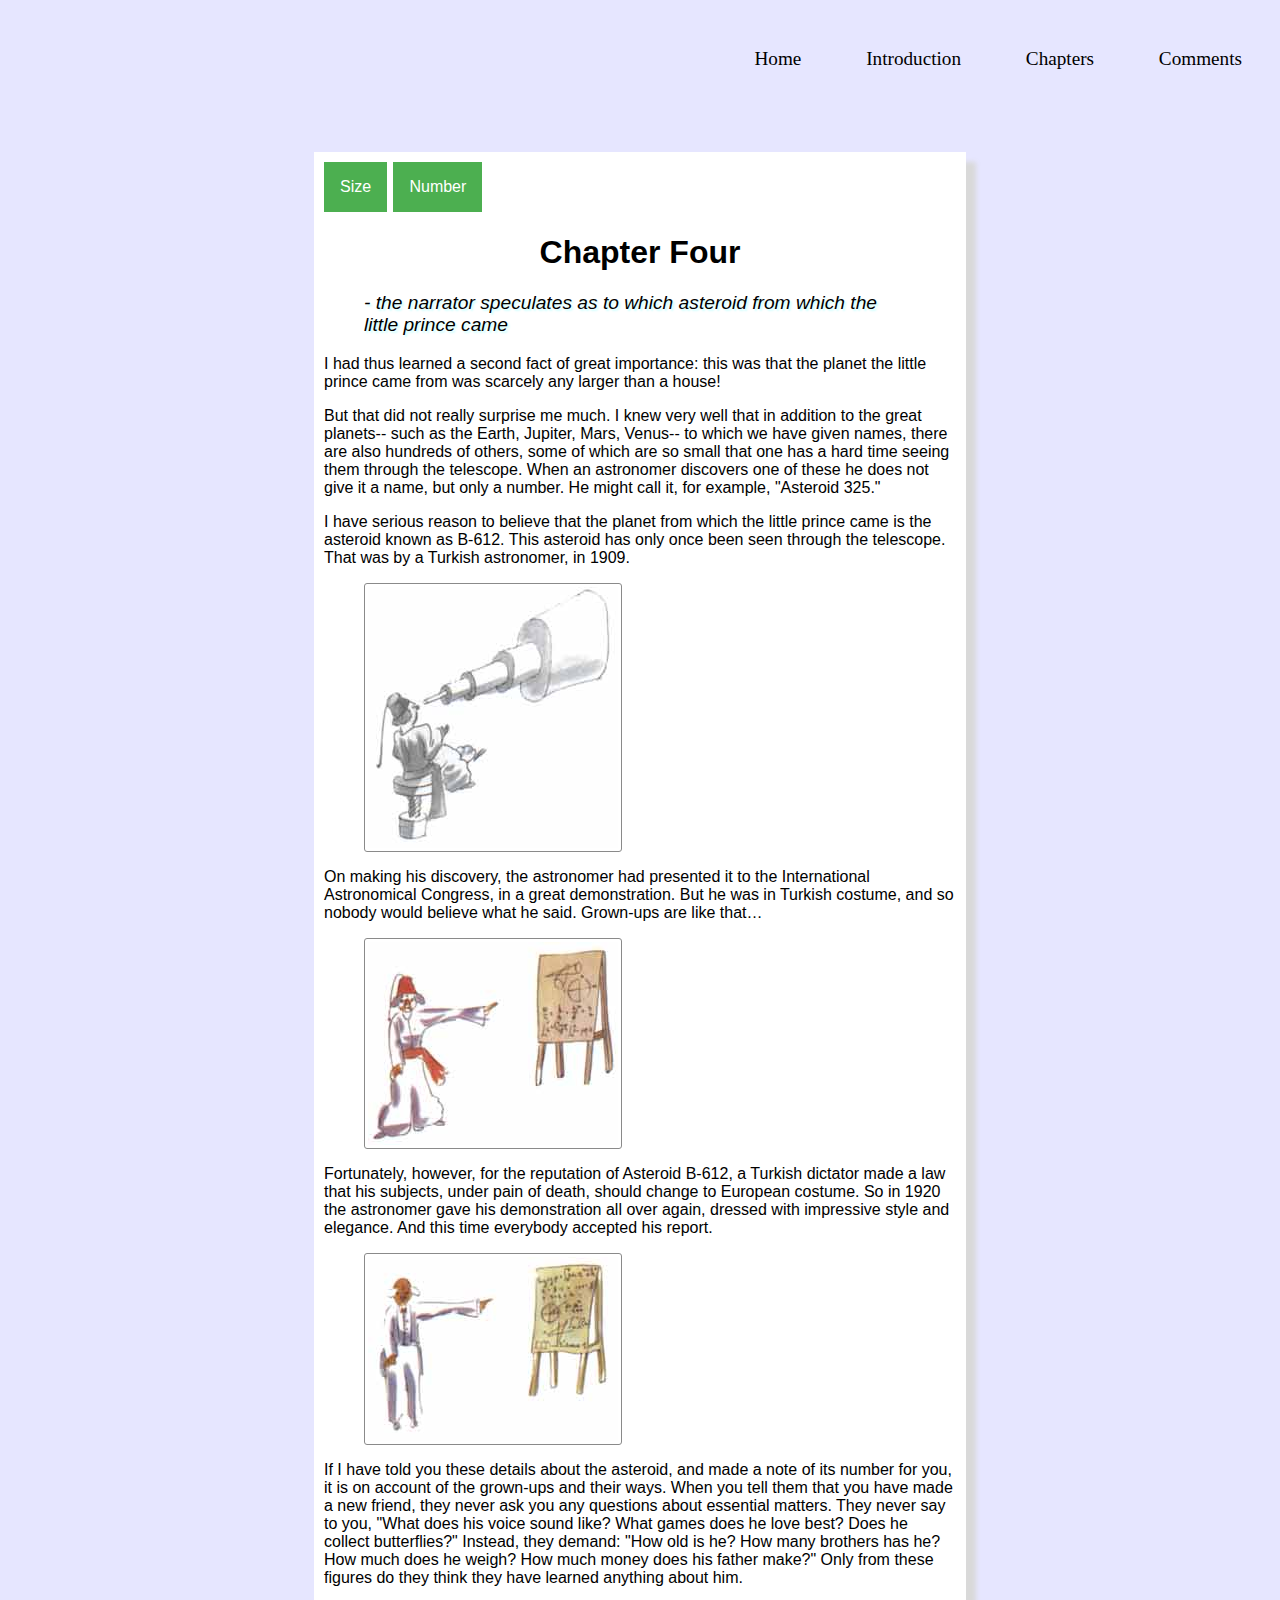
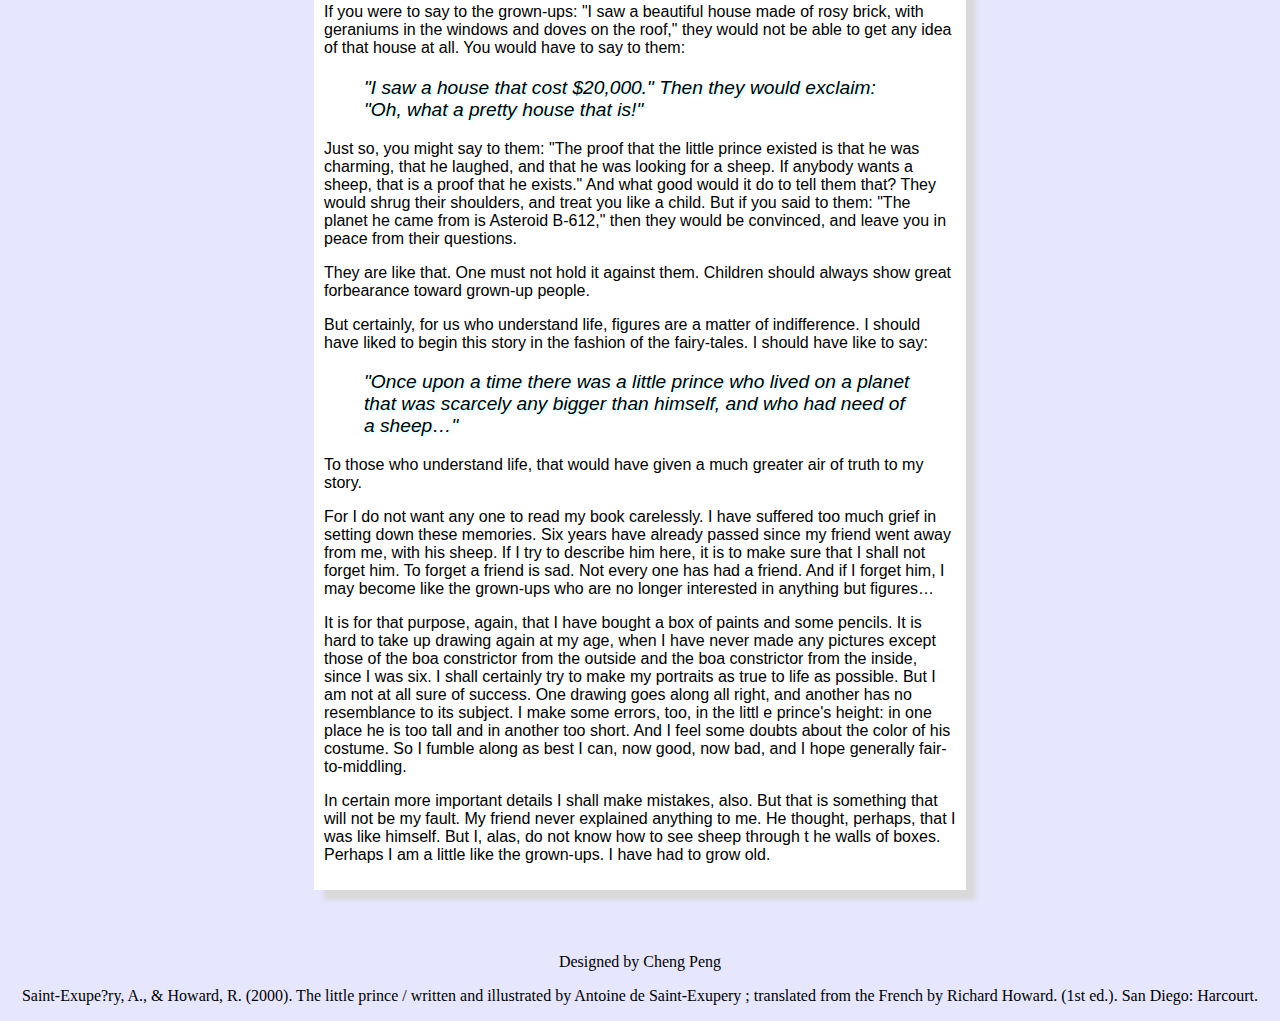
<file: chapterFour.html>
<!DOCTYPE html>
<html>
<head>
<title>chapterFour</title>
<link href="css/style.css" rel="stylesheet" type="text/css">
<script src="js/jquery-3.2.1.js"></script>
<script src="js/main.js"></script>
</head>
<body class="otherbody">
	<nav>
		<ul id="navigation">
			<li><a href="index.html">Home</a></li>
			<li><a href="introduction.html">Introduction</a></li>
			<li><a href="chapters.html">Chapters</a></li>
			<li><a href="comments.html">Comments</a></li>
		</ul>
		<div class="clear"></div>
	</nav>
	
	<section>
	<div class="dropdown" style="float:left;">
		<button class="dropbtn">Size</button>
		<div class="dropdown-content">
			<button class="dropbtn" id="large">Large</button>
			<button class="dropbtn" id="normal">Normal</button>
			<button class="dropbtn" id="small">Small</button>
		</div>
	</div>
	<button class="dropbtn" style="float:left; margin-left:1%;" id="number">Number</button>
	<div class="clear"></div>
	<h1>Chapter Four</h1>
	<blockquote>- the narrator speculates as to which asteroid from which the little prince came</blockquote>

	<p>I had thus learned a second fact of great importance: this was that the planet the little prince came from was scarcely any larger than a house! </p>
	<p>But that did not really surprise me much. I knew very well that in addition to the great planets-- such as the Earth, Jupiter, Mars, Venus-- to which we have given names, there are also hundreds of others, some of which are so small that one has a hard time seeing them through the telescope. When an astronomer discovers one of these he does not give it a name, but only a number. He might call it, for example, "Asteroid 325."</p>

	<p>I have serious reason to believe that the planet from which the little prince came is the asteroid known as B-612. This asteroid has only once been seen through the telescope. That was by a Turkish astronomer, in 1909.</p>

	<figure><img src="images/c4-1.jpg" alt="c4-1"></figure>

	<p>On making his discovery, the astronomer had presented it to the International Astronomical Congress, in a great demonstration. But he was in Turkish costume, and so nobody would believe what he said. Grown-ups are like that…</p>

	<figure><img src="images/c4-2.jpg" alt="c4-2"></figure>
	<p>Fortunately, however, for the reputation of Asteroid B-612, a Turkish dictator made a law that his subjects, under pain of death, should change to European costume. So in 1920 the astronomer gave his demonstration all over again, dressed with impressive style and elegance. And this time everybody accepted his report.</p>

	<figure><img src="images/c4-3.jpg" alt="c4-3"></figure>

	<p>If I have told you these details about the asteroid, and made a note of its number for you, it is on account of the grown-ups and their ways. When you tell them that you have made a new friend, they never ask you any questions about essential matters. They never say to you, "What does his voice sound like? What games does he love best? Does he collect butterflies?" Instead, they demand: "How old is he? How many brothers has he? How much does he weigh? How much money does his father make?" Only from these figures do they think they have learned anything about him.</p>

	<p>If you were to say to the grown-ups: "I saw a beautiful house made of rosy brick, with geraniums in the windows and doves on the roof," they would not be able to get any idea of that house at all. You would have to say to them:</p>
	<blockquote>"I saw a house that cost $20,000." Then they would exclaim: "Oh, what a pretty house that is!"</blockquote>

	<P>Just so, you might say to them: "The proof that the little prince existed is that he was charming, that he laughed, and that he was looking for a sheep. If anybody wants a sheep, that is a proof that he exists." And what good would it do to tell them that? They would shrug their shoulders, and treat you like a child. But if you said to them: "The planet he came from is Asteroid B-612," then they would be convinced, and leave you in peace from their questions.</p>

	<P>They are like that. One must not hold it against them. Children should always show great forbearance toward grown-up people.</p>

	<p>But certainly, for us who understand life, figures are a matter of indifference. I should have liked to begin this story in the fashion of the fairy-tales. I should have like to say: </p>
	<blockquote>"Once upon a time there was a little prince who lived on a planet that was scarcely any bigger than himself, and who had need of a sheep…"</blockquote>

	<p>To those who understand life, that would have given a much greater air of truth to my story.</p>

	<p>For I do not want any one to read my book carelessly. I have suffered too much grief in setting down these memories. Six years have already passed since my friend went away from me, with his sheep. If I try to describe him here, it is to make sure that I shall not forget him. To forget a friend is sad. Not every one has had a friend. And if I forget him, I may become like the grown-ups who are no longer interested in anything but figures…</p>

	<p>It is for that purpose, again, that I have bought a box of paints and some pencils. It is hard to take up drawing again at my age, when I have never made any pictures except those of the boa constrictor from the outside and the boa constrictor from the inside, since I was six. I shall certainly try to make my portraits as true to life as possible. But I am not at all sure of success. One drawing goes along all right, and another has no resemblance to its subject. I make some errors, too, in the littl e prince's height: in one place he is too tall and in another too short. And I feel some doubts about the color of his costume. So I fumble along as best I can, now good, now bad, and I hope generally fair-to-middling.</p>

	<p>In certain more important details I shall make mistakes, also. But that is something that will not be my fault. My friend never explained anything to me. He thought, perhaps, that I was like himself. But I, alas, do not know how to see sheep through t he walls of boxes. Perhaps I am a little like the grown-ups. I have had to grow old.</p>
	
	</section>
	
	<footer>
		<p id="bottom">Designed by Cheng Peng</P>
		<p id="bottom">Saint-Exupe?ry, A., & Howard, R. (2000). The little prince / written and illustrated by Antoine de Saint-Exupery ; translated from the French by Richard Howard. (1st ed.). San Diego: Harcourt.</P>
	</footer>
	
	
</body>
</html>
</file>
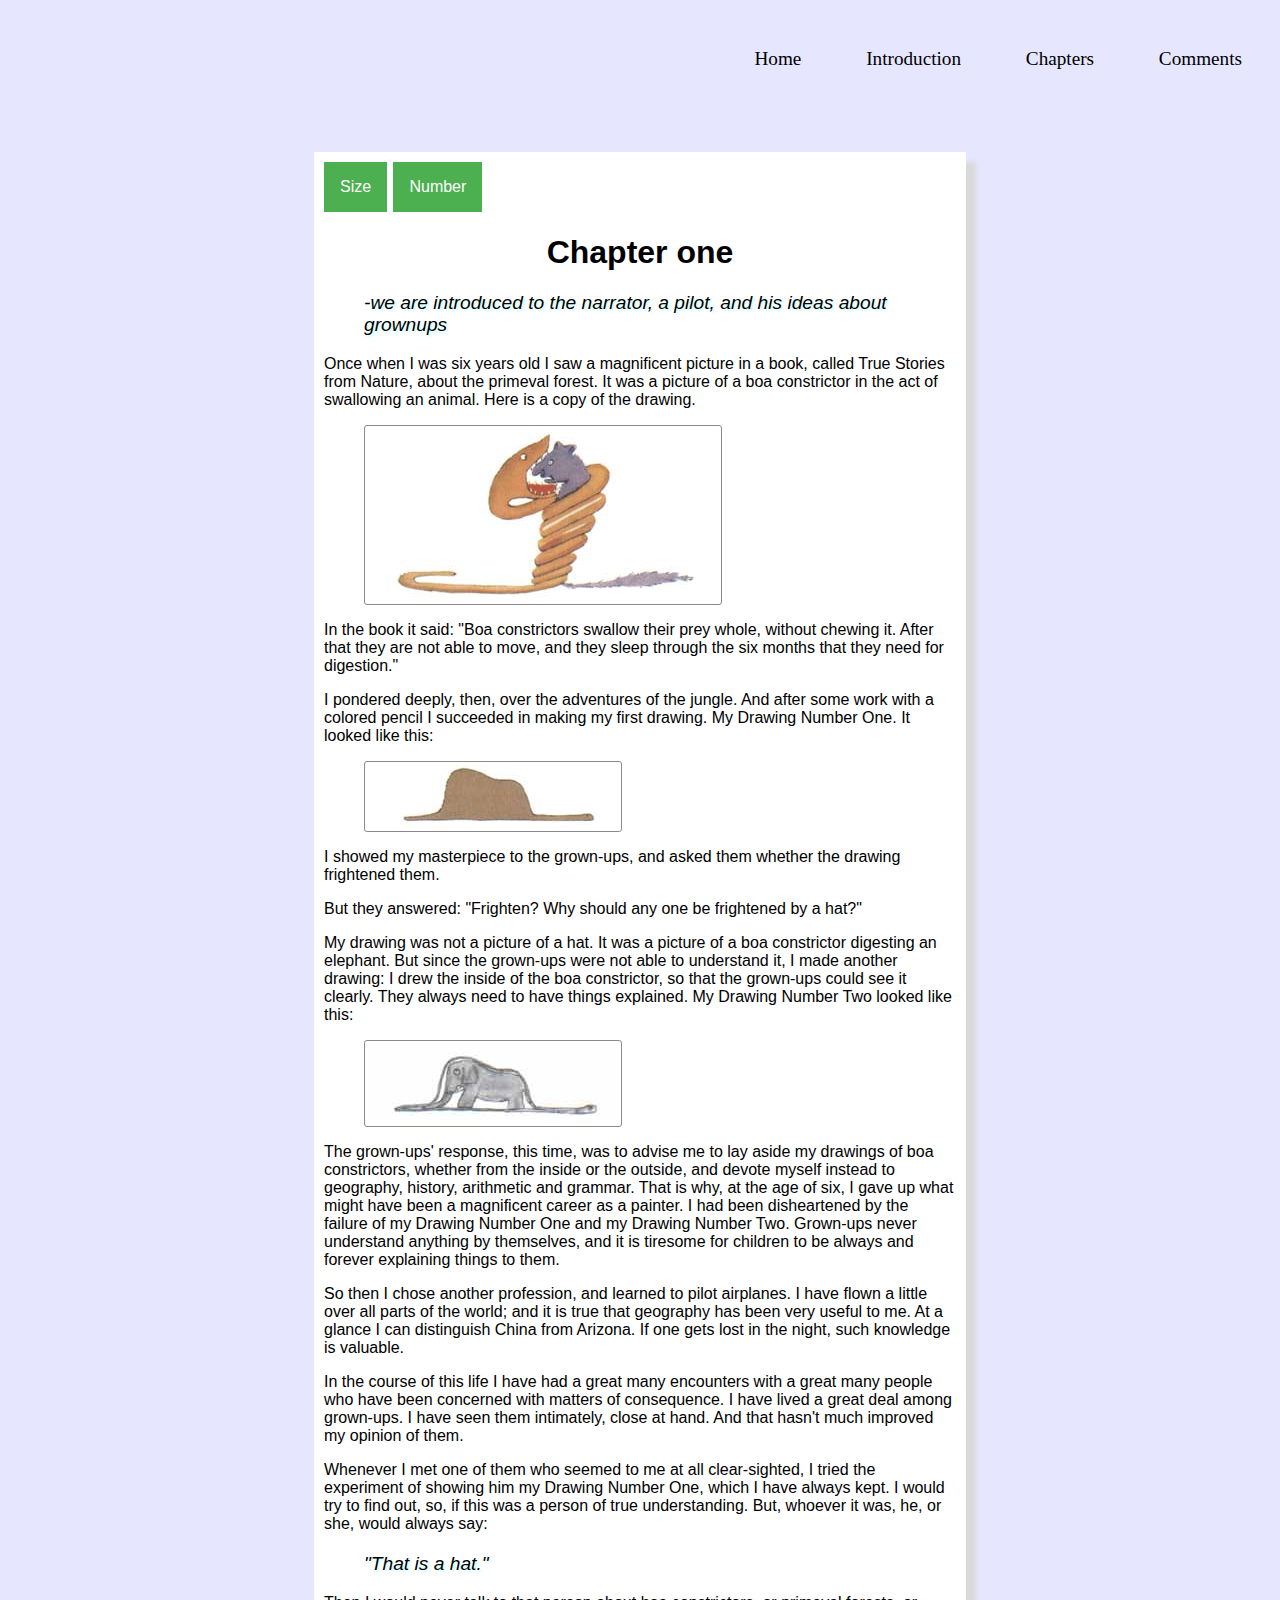
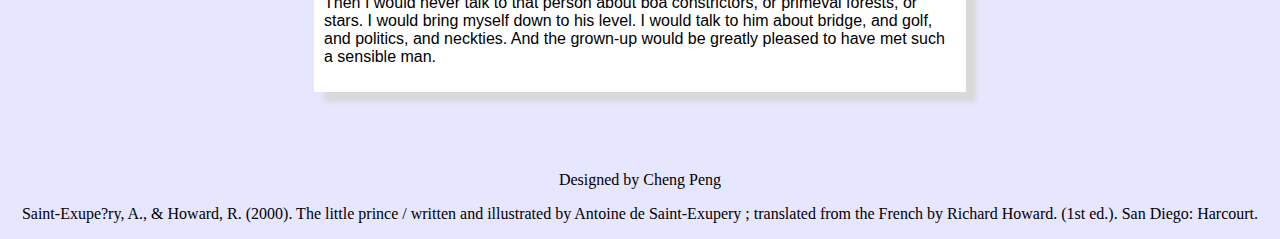
<file: chapterOne.html>
<!DOCTYPE html>
<html>
<head>
<title>chapterOne</title>
<link href="css/style.css" rel="stylesheet" type="text/css">
<script src="js/jquery-3.2.1.js"></script>
<script src="js/main.js"></script>
</head>
<body class="otherbody">
	<nav>
		<ul id="navigation">
			<li><a href="index.html">Home</a></li>
			<li><a href="introduction.html">Introduction</a></li>
			<li><a href="chapters.html">Chapters</a></li>
			<li><a href="comments.html">Comments</a></li>
		</ul>
		<div class="clear"></div>
	</nav>
	
		
	<section>
	<div class="dropdown" style="float:left;">
		<button class="dropbtn">Size</button>
		<div class="dropdown-content">
			<button class="dropbtn" id="large">Large</button>
			<button class="dropbtn" id="normal">Normal</button>
			<button class="dropbtn" id="small">Small</button>
		</div>
	</div>
	
	<button class="dropbtn" style="float:left; margin-left:1%;" id="number">Number</button>
	<div class="clear"></div>
	<h1>Chapter one</h1>
	<blockquote>-we are introduced to the narrator, a pilot, and his ideas about grownups</blockquote>
	<p>Once when I was six years old I saw a magnificent picture in a book, called True Stories from Nature, about the primeval forest. It was a picture of a boa constrictor in the act of swallowing an animal. Here is a copy of the drawing.</p>
	
	<figure><img src="images/c1-1.jpg" alt="c1-1"></figure>
	
	<p>In the book it said: "Boa constrictors swallow their prey whole, without chewing it. After that they are not able to move, and they sleep through the six months that they need for digestion."</p>

	<p>I pondered deeply, then, over the adventures of the jungle. And after some work with a colored pencil I succeeded in making my first drawing. My Drawing Number One. It looked like this:</p>
	
	<figure><img src="images/c1-2.jpg" alt="c1-2"></figure>

	<p>I showed my masterpiece to the grown-ups, and asked them whether the drawing frightened them.</p>

	<p>But they answered: "Frighten? Why should any one be frightened by a hat?"</p>

	<p>My drawing was not a picture of a hat. It was a picture of a boa constrictor digesting an elephant. But since the grown-ups were not able to understand it, I made another drawing: I drew the inside of the boa constrictor, so that the grown-ups could see it clearly. They always need to have things explained. My Drawing Number Two looked like this:</p>
	<figure><img src="images/c1-3.jpg" alt="c1-3"></figure>
	
	<p>The grown-ups' response, this time, was to advise me to lay aside my drawings of boa constrictors, whether from the inside or the outside, and devote myself instead to geography, history, arithmetic and grammar. That is why, at the age of six, I gave up what might have been a magnificent career as a painter. I had been disheartened by the failure of my Drawing Number One and my Drawing Number Two. Grown-ups never understand anything by themselves, and it is tiresome for children to be always and forever explaining things to them.</P>

	<p>So then I chose another profession, and learned to pilot airplanes. I have flown a little over all parts of the world; and it is true that geography has been very useful to me. At a glance I can distinguish China from Arizona. If one gets lost in the night, such knowledge is valuable.</p>

	<p>In the course of this life I have had a great many encounters with a great many people who have been concerned with matters of consequence. I have lived a great deal among grown-ups. I have seen them intimately, close at hand. And that hasn't much improved my opinion of them.</p>

	<p>Whenever I met one of them who seemed to me at all clear-sighted, I tried the experiment of showing him my Drawing Number One, which I have always kept. I would try to find out, so, if this was a person of true understanding. But, whoever it was, he, or she, would always say:</p>

	<blockquote>"That is a hat."</blockquote>

	<p>Then I would never talk to that person about boa constrictors, or primeval forests, or stars. I would bring myself down to his level. I would talk to him about bridge, and golf, and politics, and neckties. And the grown-up would be greatly pleased to have met such a sensible man.</p>
	</section>
	<div class="clear"></div>
	<footer>
		<p id="bottom">Designed by Cheng Peng</P>
		<p id="bottom">Saint-Exupe?ry, A., & Howard, R. (2000). The little prince / written and illustrated by Antoine de Saint-Exupery ; translated from the French by Richard Howard. (1st ed.). San Diego: Harcourt.</P>
	</footer>
</body>
</html>
</file>
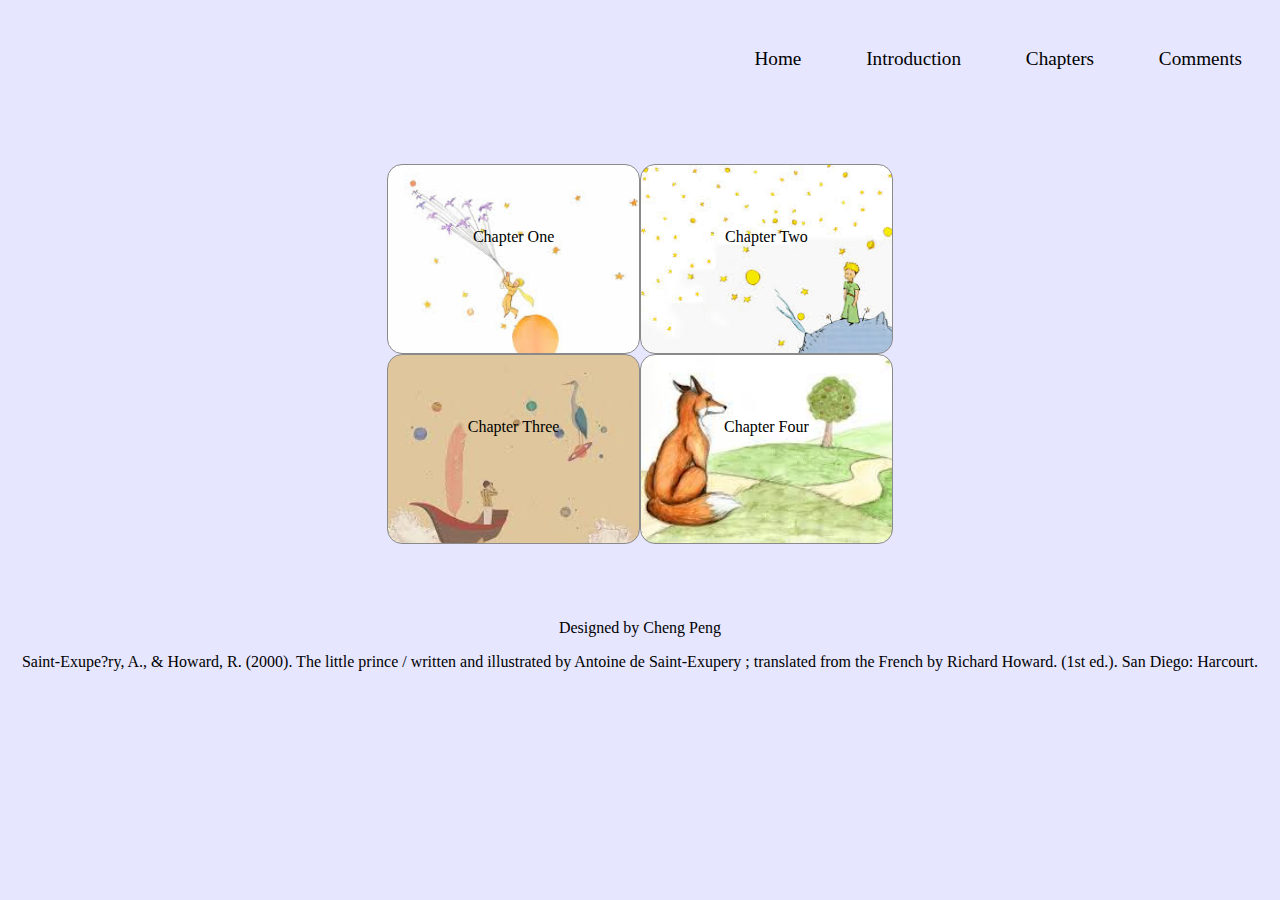
<file: chapters.html>
<!DOCTYPE html>
<html>
<head>
<title>chapters</title>
<link href="css/style.css" rel="stylesheet" type="text/css">
<script src="js/jquery-3.2.1.js"></script>
<script src="js/main.js"></script>
</head>
<body class="otherbody">
	<nav>
		<ul id="navigation">
			<li><a href="index.html">Home</a></li>
			<li><a href="introduction.html">Introduction</a></li>
			<li><a href="chapters.html">Chapters</a></li>
			<li><a href="comments.html">Comments</a></li>
		</ul>
		<div class="clear"></div>
	</nav>
	
	<div id="chapterContent">
		<a href="chapterOne.html" id="c1">
			<p style="margin:25% 0%">Chapter One</P>	
		</a>
		<a href="chapterTwo.html" id="c2">
			<p style="margin:25% 0%">Chapter Two</p>
		</a>
		<div class="clear"></div>
		<a href="chapterThree.html" id="c3">
			<p style="margin:25% 0%">Chapter Three</P>
		</a>
		<a href="chapterFour.html" id="c4">
			<p style="margin:25% 0%">Chapter Four</p>
		</a>
		<div class="clear"></div>
	</div>
	
	
	<footer>
		<p id="bottom">Designed by Cheng Peng</P>
		<p id="bottom">Saint-Exupe?ry, A., & Howard, R. (2000). The little prince / written and illustrated by Antoine de Saint-Exupery ; translated from the French by Richard Howard. (1st ed.). San Diego: Harcourt.</P>
	</footer>
	
	
</body>
</html>
</file>
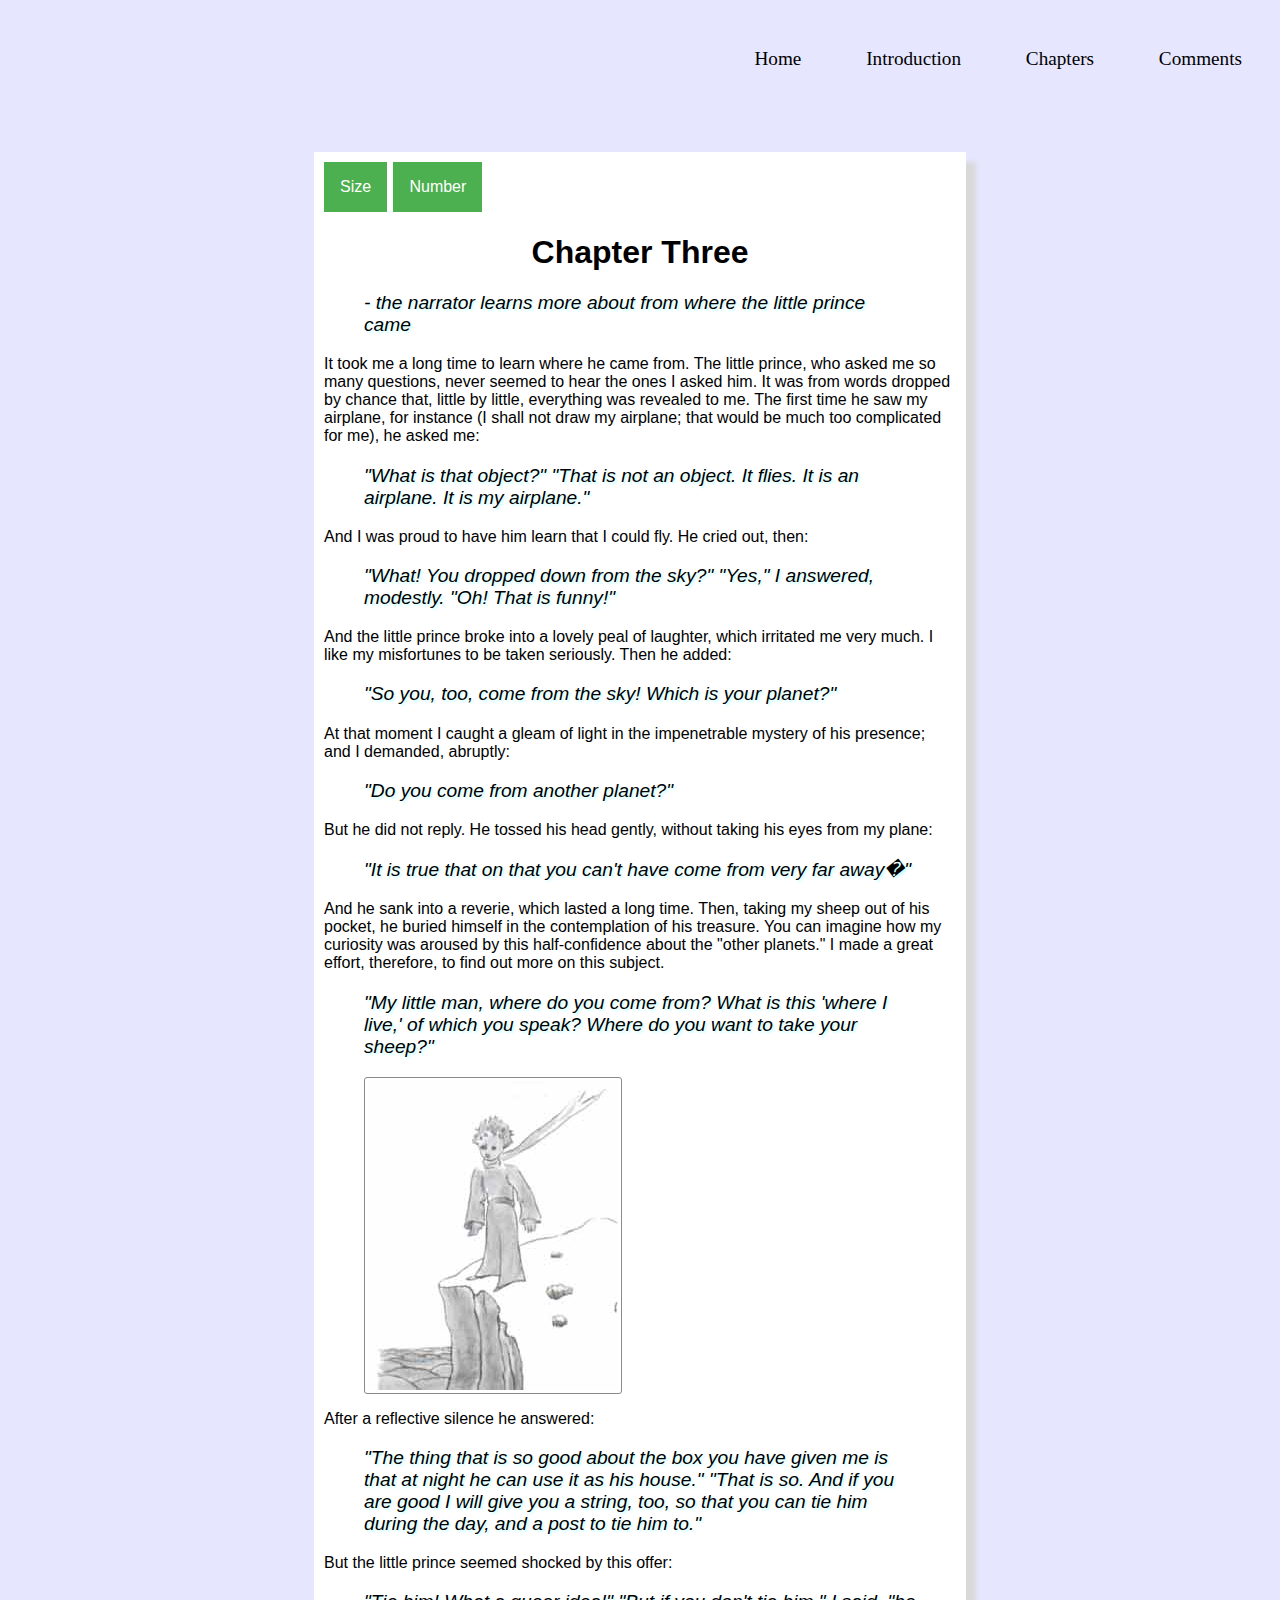
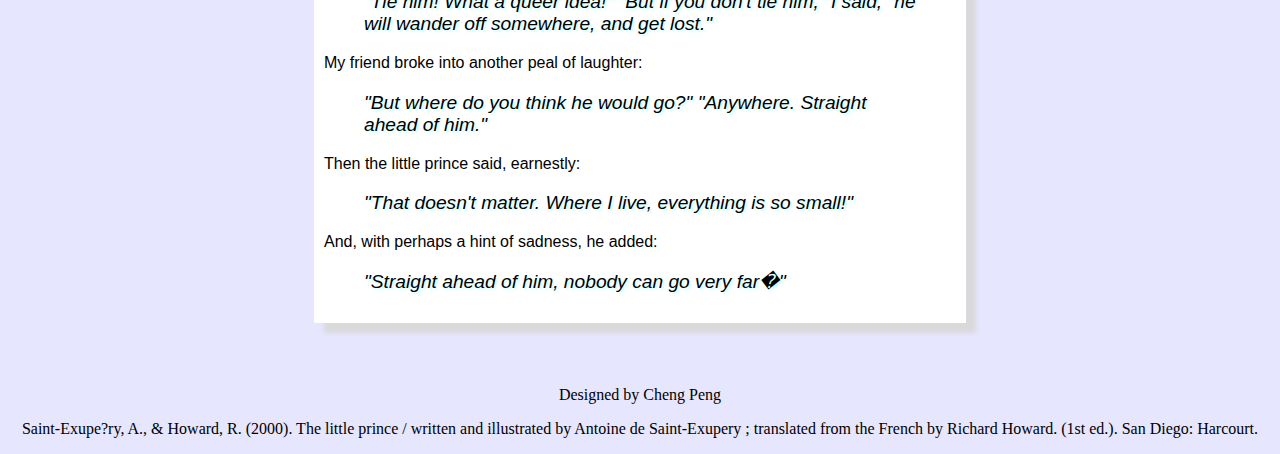
<file: chapterThree.html>
<!DOCTYPE html>
<html>
<head>
<title>chapterThree</title>
<link href="css/style.css" rel="stylesheet" type="text/css">
<script src="js/jquery-3.2.1.js"></script>
<script src="js/main.js"></script>
</head>
<body class="otherbody">
	<nav>
		<ul id="navigation">
			<li><a href="index.html">Home</a></li>
			<li><a href="introduction.html">Introduction</a></li>
			<li><a href="chapters.html">Chapters</a></li>
			<li><a href="comments.html">Comments</a></li>
		</ul>
		<div class="clear"></div>
	</nav>
	
	<section>
	<div class="dropdown" style="float:left;">
		<button class="dropbtn">Size</button>
		<div class="dropdown-content">
			<button class="dropbtn" id="large">Large</button>
			<button class="dropbtn" id="normal">Normal</button>
			<button class="dropbtn" id="small">Small</button>
		</div>
	</div>
	
	<button class="dropbtn" style="float:left; margin-left:1%;" id="number">Number</button>
	<div class="clear"></div>
	<h1>Chapter Three</h1>
	<blockquote>- the narrator learns more about from where the little prince came</blockquote>

	<p>It took me a long time to learn where he came from. The little prince, who asked me so many questions, never seemed to hear the ones I asked him. It was from words dropped by chance that, little by little, everything was revealed to me. The first time he saw my airplane, for instance (I shall not draw my airplane; that would be much too complicated for me), he asked me:</p>

	<blockquote>"What is that object?"

	"That is not an object. It flies. It is an airplane. It is my airplane."</blockquote>

	<p>And I was proud to have him learn that I could fly. He cried out, then:</p>

	<blockquote>"What! You dropped down from the sky?"

	"Yes," I answered, modestly.

	"Oh! That is funny!"</blockquote>

	<p>And the little prince broke into a lovely peal of laughter, which irritated me very much. I like my misfortunes to be taken seriously. Then he added:</p>

	<blockquote>"So you, too, come from the sky! Which is your planet?"</blockquote>

	<p>At that moment I caught a gleam of light in the impenetrable mystery of his presence; and I demanded, abruptly:</p>

	<blockquote>"Do you come from another planet?"</blockquote>

	<p>But he did not reply. He tossed his head gently, without taking his eyes from my plane:</p>

	<blockquote>"It is true that on that you can't have come from very far away�"</blockquote>

	<p>And he sank into a reverie, which lasted a long time. Then, taking my sheep out of his pocket, he buried himself in the contemplation of his treasure. You can imagine how my curiosity was aroused by this half-confidence about the "other planets." I made a great effort, therefore, to find out more on this subject.</p>

	<blockquote>"My little man, where do you come from? What is this 'where I live,' of which you speak? Where do you want to take your sheep?"</blockquote>

	<figure><img src="images/c3-1.jpg" alt="c3-1"></figure>

	<P>After a reflective silence he answered:</p>

	<blockquote>"The thing that is so good about the box you have given me is that at night he can use it as his house."

	"That is so. And if you are good I will give you a string, too, so that you can tie him during the day, and a post to tie him to."</blockquote>

	<p>But the little prince seemed shocked by this offer:</p>

	<blockquote>"Tie him! What a queer idea!"

	"But if you don't tie him," I said, "he will wander off somewhere, and get lost."</blockquote>

	<p>My friend broke into another peal of laughter:</p>

	<blockquote>"But where do you think he would go?"

	"Anywhere. Straight ahead of him."</blockquote>

	<p>Then the little prince said, earnestly:</p>

	<blockquote>"That doesn't matter. Where I live, everything is so small!"</blockquote>

	<p>And, with perhaps a hint of sadness, he added:</p>

	<blockquote>"Straight ahead of him, nobody can go very far�"</blockquote>
	
	</section>
	
	<footer>
		<p id="bottom">Designed by Cheng Peng</P>
		<p id="bottom">Saint-Exupe?ry, A., & Howard, R. (2000). The little prince / written and illustrated by Antoine de Saint-Exupery ; translated from the French by Richard Howard. (1st ed.). San Diego: Harcourt.</P>
	</footer>
	
	
</body>
</html>
</file>
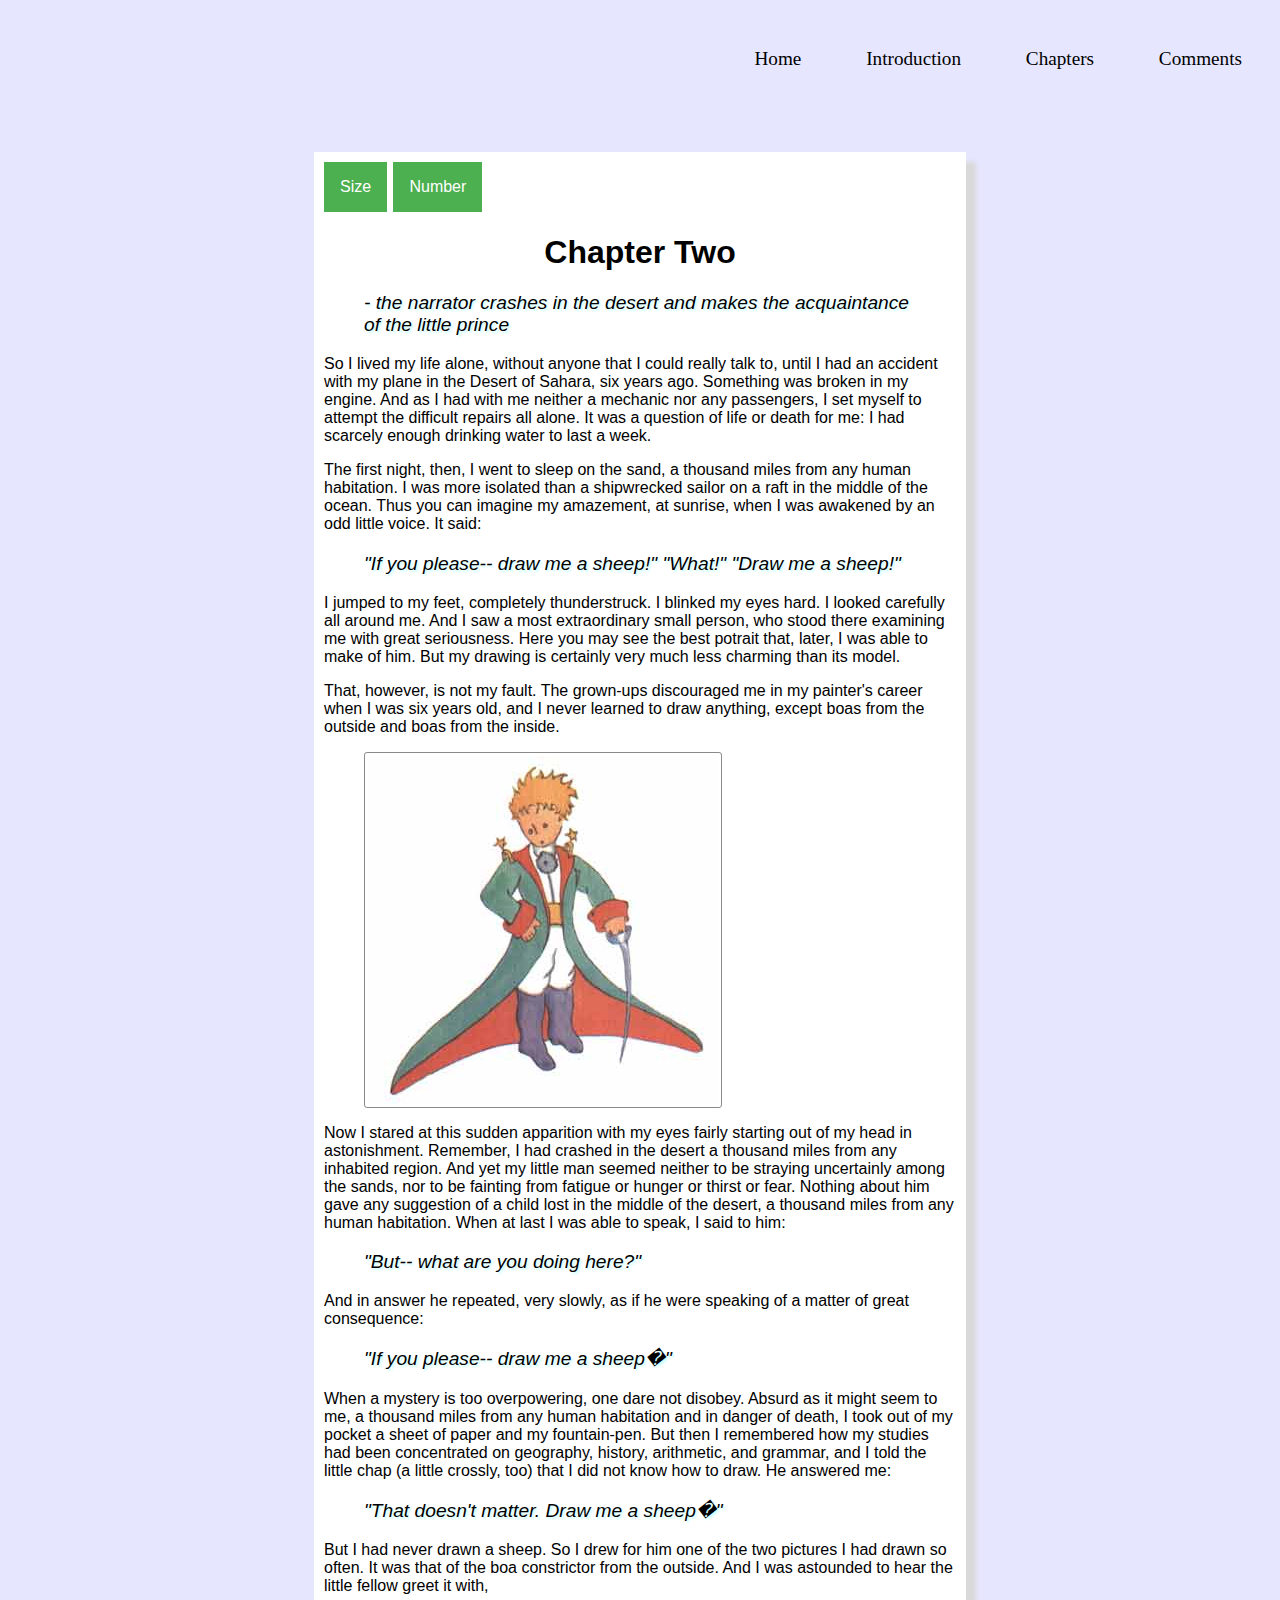
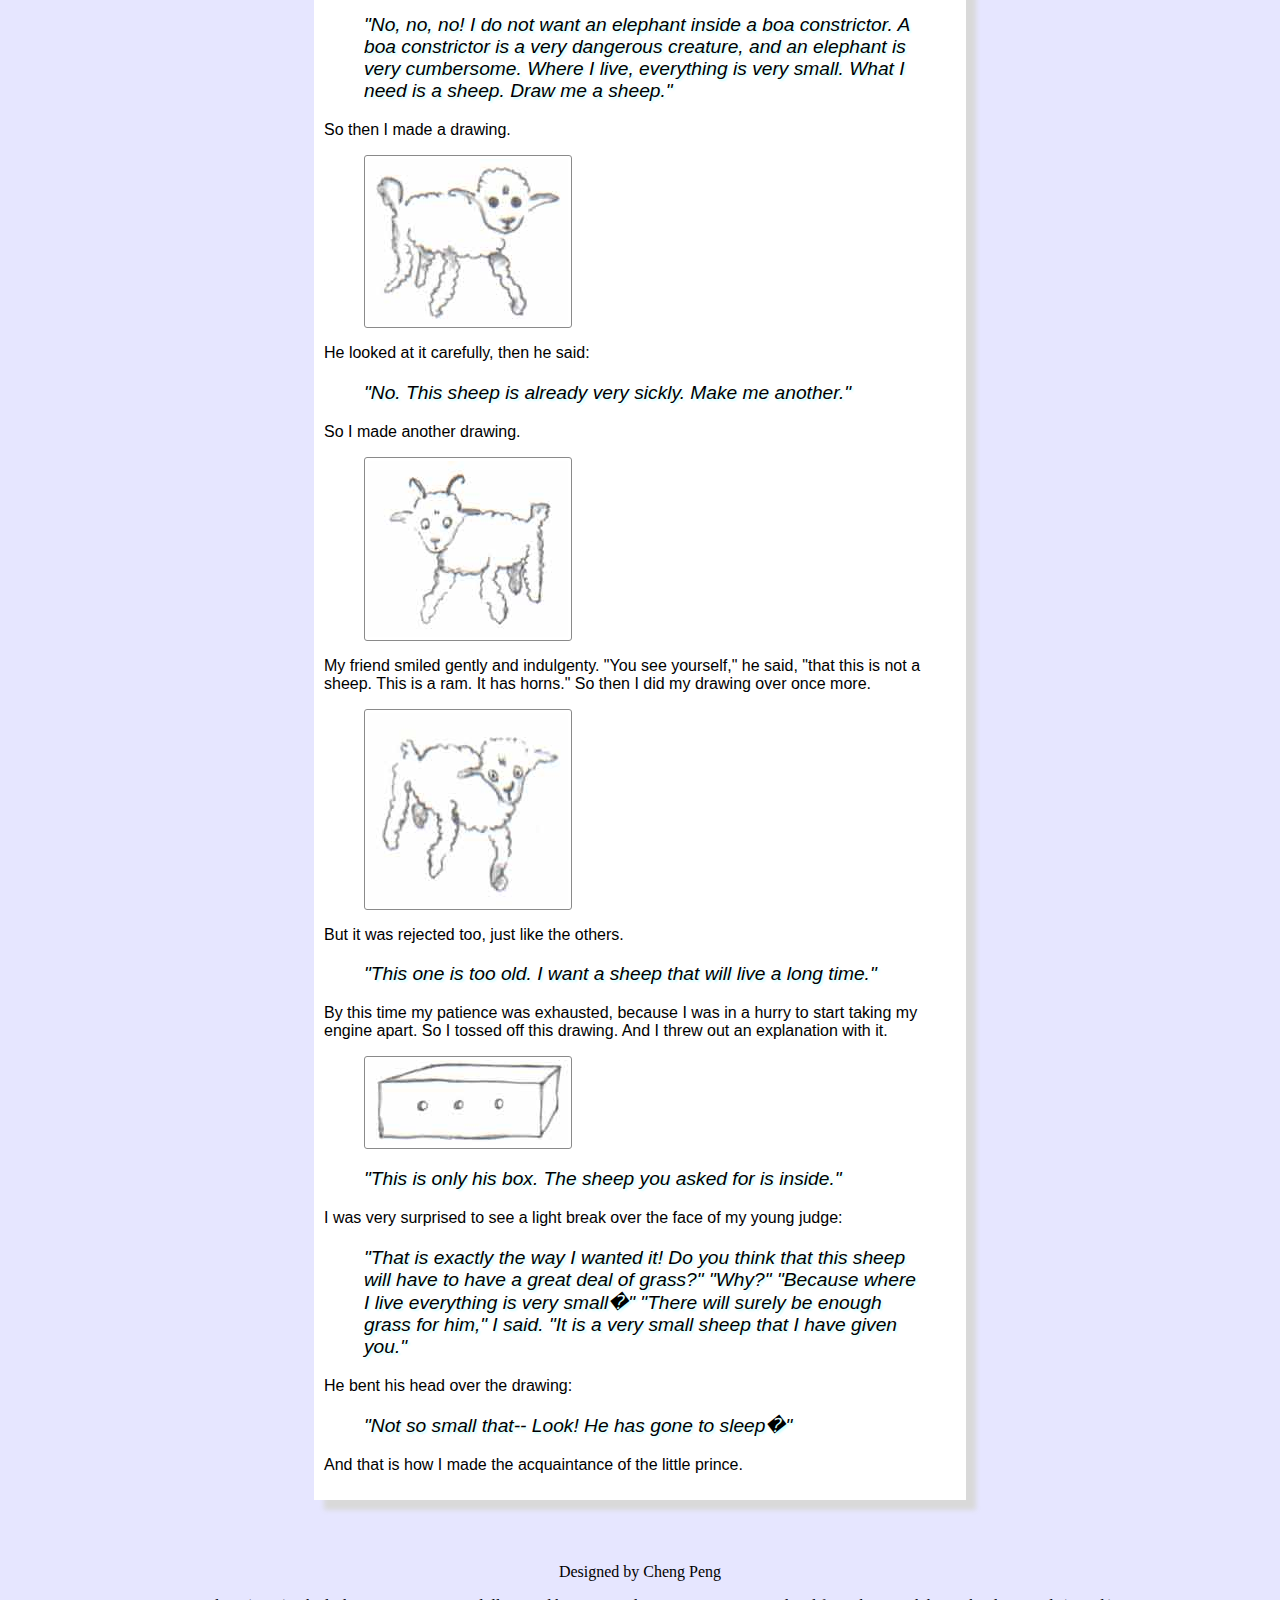
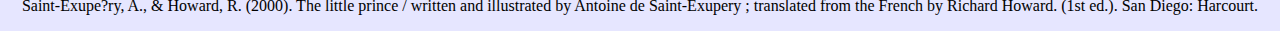
<file: chapterTwo.html>
<!DOCTYPE html>
<html>
<head>
<title>chapterTwo</title>
<link href="css/style.css" rel="stylesheet" type="text/css">
<script src="js/jquery-3.2.1.js"></script>
<script src="js/main.js"></script>
</head>
<body class="otherbody">
	<nav>
		<ul id="navigation">
			<li><a href="index.html">Home</a></li>
			<li><a href="introduction.html">Introduction</a></li>
			<li><a href="chapters.html">Chapters</a></li>
			<li><a href="comments.html">Comments</a></li>
		</ul>
		<div class="clear"></div>
	</nav>
	
	<section>
	<div class="dropdown" style="float:left;">
		<button class="dropbtn">Size</button>
		<div class="dropdown-content">
			<button class="dropbtn" id="large">Large</button>
			<button class="dropbtn" id="normal">Normal</button>
			<button class="dropbtn" id="small">Small</button>
		</div>
	</div>
	
	<button class="dropbtn" style="float:left; margin-left:1%;" id="number">Number</button>
	<div class="clear"></div>
	<h1>Chapter Two</h1>
	<blockquote>- the narrator crashes in the desert and makes the acquaintance of the little prince</blockquote>

	<p>So I lived my life alone, without anyone that I could really talk to, until I had an accident with my plane in the Desert of Sahara, six years ago. Something was broken in my engine. And as I had with me neither a mechanic nor any passengers, I set myself to attempt the difficult repairs all alone. It was a question of life or death for me: I had scarcely enough drinking water to last a week.</p>

	<p>The first night, then, I went to sleep on the sand, a thousand miles from any human habitation. I was more isolated than a shipwrecked sailor on a raft in the middle of the ocean. Thus you can imagine my amazement, at sunrise, when I was awakened by an odd little voice. It said:</p>

	<blockquote>"If you please-- draw me a sheep!" "What!" "Draw me a sheep!"</blockquote>

	<p>I jumped to my feet, completely thunderstruck. I blinked my eyes hard. I looked carefully all around me. And I saw a most extraordinary small person, who stood there examining me with great seriousness. Here you may see the best potrait that, later, I was able to make of him. But my drawing is certainly very much less charming than its model.</p>

	<p>That, however, is not my fault. The grown-ups discouraged me in my painter's career when I was six years old, and I never learned to draw anything, except boas from the outside and boas from the inside.</p>

	<figure><img src="images/c2-1.jpg" alt="c2-1"></figure>

	<p>Now I stared at this sudden apparition with my eyes fairly starting out of my head in astonishment. Remember, I had crashed in the desert a thousand miles from any inhabited region. And yet my little man seemed neither to be straying uncertainly among the sands, nor to be fainting from fatigue or hunger or thirst or fear. Nothing about him gave any suggestion of a child lost in the middle of the desert, a thousand miles from any human habitation. When at last I was able to speak, I said to him:</p>

	<blockquote>"But-- what are you doing here?"</blockquote>

	<p>And in answer he repeated, very slowly, as if he were speaking of a matter of great consequence:</p> 
	<blockquote>"If you please-- draw me a sheep�"</blockquote>

	<p>When a mystery is too overpowering, one dare not disobey. Absurd as it might seem to me, a thousand miles from any human habitation and in danger of death, I took out of my pocket a sheet of paper and my fountain-pen. But then I remembered how my studies had been concentrated on geography, history, arithmetic, and grammar, and I told the little chap (a little crossly, too) that I did not know how to draw. He answered me:</P>

	<blockquote>"That doesn't matter. Draw me a sheep�"</blockquote>

	<p>But I had never drawn a sheep. So I drew for him one of the two pictures I had drawn so often. It was that of the boa constrictor from the outside. And I was astounded to hear the little fellow greet it with,</p>

	<blockquote>"No, no, no! I do not want an elephant inside a boa constrictor. A boa constrictor is a very dangerous creature, and an elephant is very cumbersome. Where I live, everything is very small. What I need is a sheep. Draw me a sheep."</blockquote>

	<p>So then I made a drawing.</p>
	
	<figure><img src="images/c2-2.jpg" alt="c2-2"></figure>
	
	<p>He looked at it carefully, then he said:</p>

	<blockquote>"No. This sheep is already very sickly. Make me another."</blockquote>

	<p>So I made another drawing. </p>
	<figure><img src="images/c2-3.jpg" alt="c2-3"></figure>
	
	<p>My friend smiled gently and indulgenty. "You see yourself," he said, "that this is not a sheep. This is a ram. It has horns." So then I did my drawing over once more.</p>
	
	<figure><img src="images/c2-4.jpg" alt="c2-4"></figure>
	
	<p>But it was rejected too, just like the others.</p>

	<blockquote>"This one is too old. I want a sheep that will live a long time."</blockquote>

	<p>By this time my patience was exhausted, because I was in a hurry to start taking my engine apart. So I tossed off this drawing. And I threw out an explanation with it.</p>
	
	<figure><img src="images/c2-5.jpg" alt="c2-5"></figure>
	
	<blockquote>"This is only his box. The sheep you asked for is inside."</blockquote>

	<p>I was very surprised to see a light break over the face of my young judge:</p>

	<blockquote>"That is exactly the way I wanted it! Do you think that this sheep will have to have a great deal of grass?"

	"Why?"

	"Because where I live everything is very small�"

	"There will surely be enough grass for him," I said. "It is a very small sheep that I have given you."</blockquote>

	<p>He bent his head over the drawing:</p>
	<blockquote>"Not so small that-- Look! He has gone to sleep�"</blockquote>

	<p>And that is how I made the acquaintance of the little prince.</p>
	
	</section>
	
	<footer>
		<p id="bottom">Designed by Cheng Peng</P>
		<p id="bottom">Saint-Exupe?ry, A., & Howard, R. (2000). The little prince / written and illustrated by Antoine de Saint-Exupery ; translated from the French by Richard Howard. (1st ed.). San Diego: Harcourt.</P>
	</footer>
	
	
</body>
</html>
</file>
<file: css/style.css>
a{
	text-decoration:none;
	color: #000000;
}

.clear{clear:both;}


.button {
    background-color: #555555;
    border: none;
	border-radius:10px;
    color: white;
    padding: 5px 10px;
    text-align: center;
    text-decoration: none;
    display: inline-block;
	opacity: 0.7; 
    
}

.bgContainer{
	background-image: url(../images/6.jpg);
	background-repeat: no-repeat; 
	background-size: cover;
	
	
}

.otherbody{
	background-color:#e6e6ff;
}

.otherbody-intro{
	background-color:#e6e6ff;
	background-image: url(../images/i-2.jpg);
	background-repeat:no-repeat;
	background-position:70% 60%; 
	background-attachment:fixed;
	background-size:400px 500px;
}


#navigation{
	float:right;
	
}

#content{
	padding:200px 0%;
	text-align:center;
}

#chapterContent{
	text-align:center;
	width:40%;
	margin:75px auto;
}

#c1{
	border:1px solid #8a8a8a;
	display:block;
	width:50%;
	height:190px;
	float:left;
	box-sizing:border-box;
	background-image:url(../images/8.jpg);
	background-repeat:no-repeat;
	background-size:cover;
	border-radius:15px;
}

#c2{
	border:1px solid #8a8a8a;
	display:block;
	width:50%;
	height:190px;
	float:left;
	box-sizing:border-box;
	background-image:url(../images/9.jpg);
	background-repeat:no-repeat;
	background-size:cover;
	border-radius:15px;
}

#c3{
	border:1px solid #8a8a8a;
	display:block;
	width:50%;
	height:190px;
	float:left;
	box-sizing:border-box;
	background-image:url(../images/10.jpg);
	background-repeat:no-repeat;
	background-size:cover;
	border-radius:15px;
}

#c4{
	border:1px solid #8a8a8a;
	display:block;
	width:50%;
	height:190px;
	float:left;
	box-sizing:border-box;
	background-image:url(../images/11.jpg);
	background-repeat:no-repeat;
	background-size:cover;
	border-radius:15px;
}	

section{
	margin:5% auto;
	width:80%;	
	font-family:"Comic Sans MS", cursive, sans-serif;
	width:50%;
	background-color:#ffffff;
	padding: 10px;
	box-shadow:10px 10px 5px #d9d9d9;
}

h1{
	text-align:center;
}

p{
	display:block;
}

blockquote{
	font-size:1.2em;
	font-style:italic;
	text-shadow:2px 2px 2px #ccffff;
}

figure {
  
}

figure img {
    display: block;
    border: 1px solid #8a8a8a;
    padding: 3px;
    border-radius: 3px;
}
	
	
ul{
	list-style-type:none;
	margin-top:40px;
	padding:0px;
	font-family:"Times New Roman", Times, serif;
	font-size:1.2em;	
}

li{
	display:inline-block;
	margin:0px 30px;
}

#bottom{
	text-align:center;
}

.dropdown {
    position: relative;
    display: inline-block;
}

.dropbtn {
    background-color: #4CAF50;
    color: white;
    padding: 16px;
    font-size: 16px;
    border: none;
    cursor: pointer;
	display: block;
}
	

.dropdown-content {
    display: none;
    position: absolute;
    background-color: #f9f9f9;
    box-shadow: 0px 8px 16px 0px rgba(0,0,0,0.2);
}

.dropdown-content .dropbtn {
	width:100%;
}
	

.dropdown:hover .dropdown-content {
    display: block;
}

.intropicturetop{
	background-image:url(../images/i-1.jpg);
}

#panel1{
	border:solid 1px #c3c3c3;
	display:none;
}

#panel2{
	border:solid 1px #c3c3c3;
	display:none;
}

input, textarea { 
    padding: 6px; 
    border: solid 1px #E5E5E5; 
    width: 250px; 
    background: #FFFFFF; 
    } 
   
textarea { 
    width: 420px; 
    max-width: 420px; 
    height: 250px; 
    line-height: 150%; 
    } 
   
input:hover, textarea:hover, 
input:focus, textarea:focus { 
    border-color: #C9C9C9; 
    } 
   
.form label { 
    margin-left: 10px; 
    color: #999999; 
    } 
   
.submit input { 
    width: auto; 
    padding: 10px 15px; 
    background: #617798; 
    border: 0; 
    font-size: 13px; 
    color: #FFFFFF; 
    }
</file>
